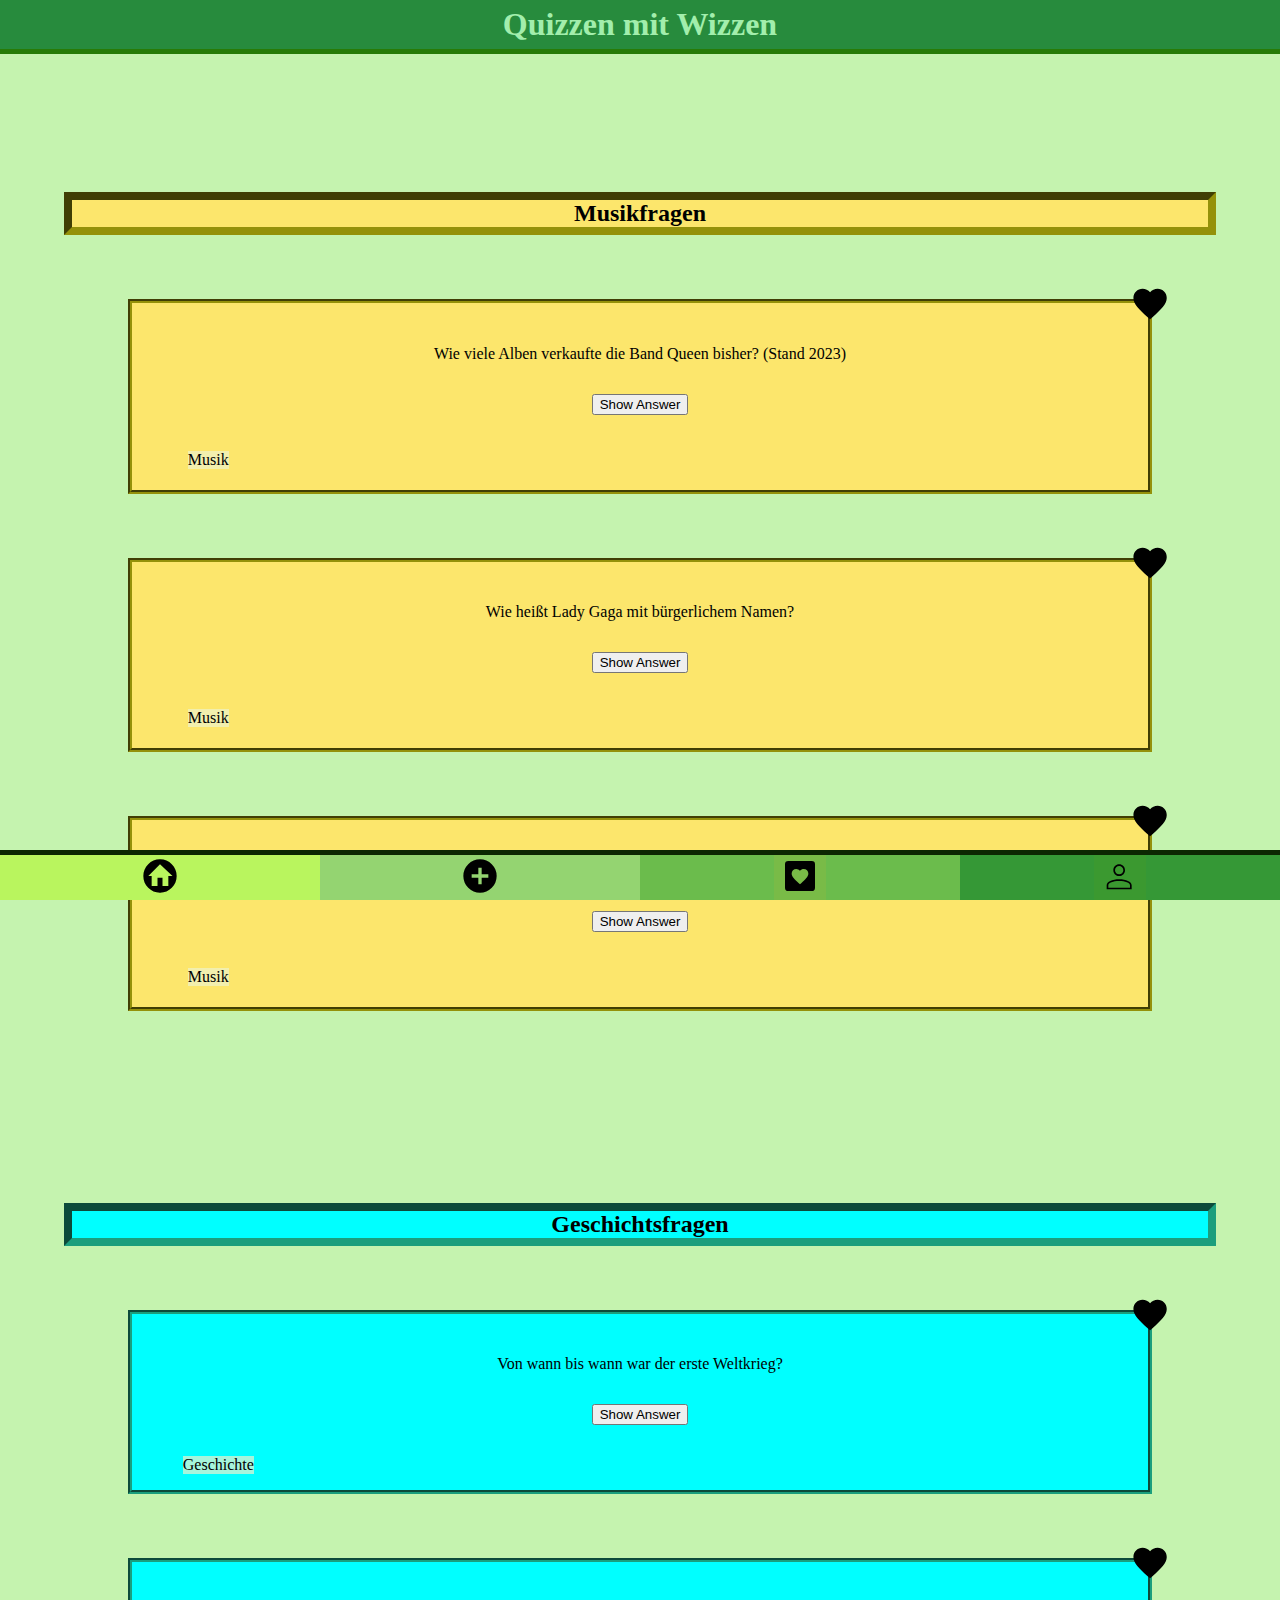
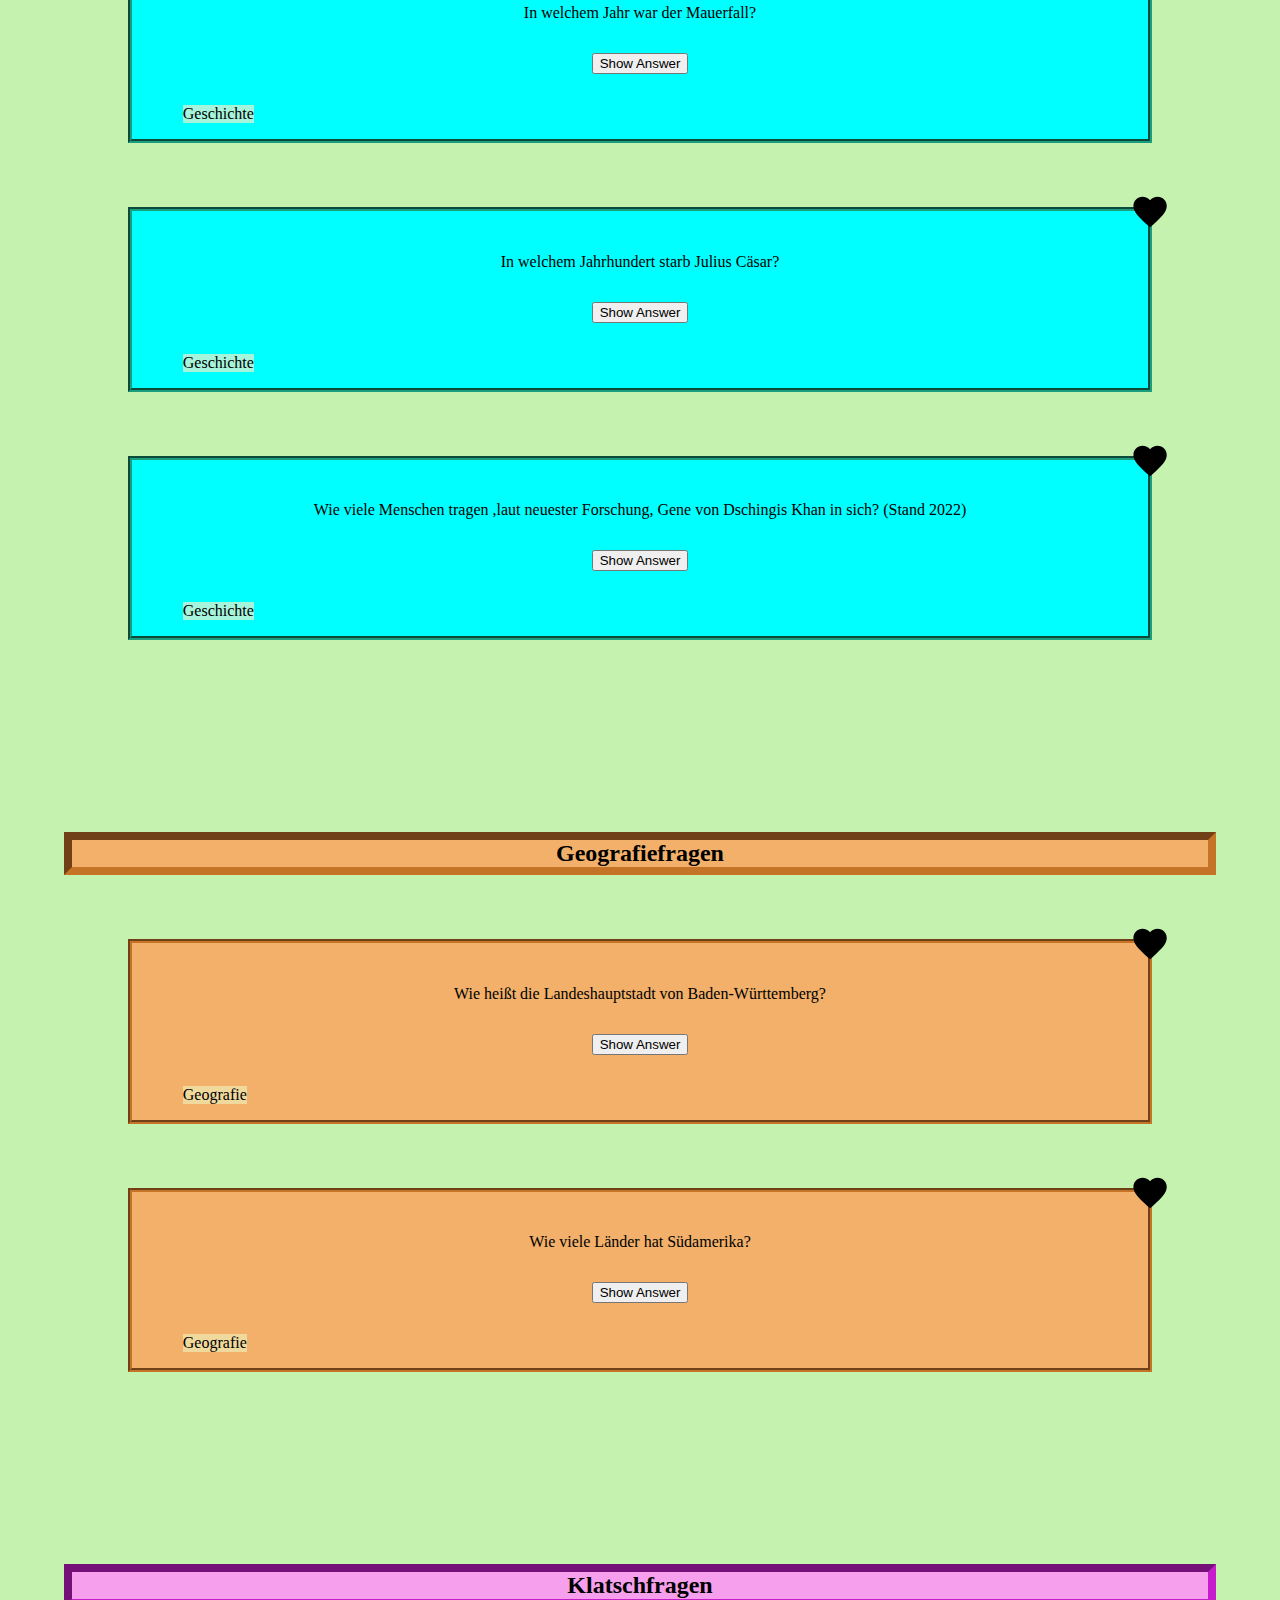
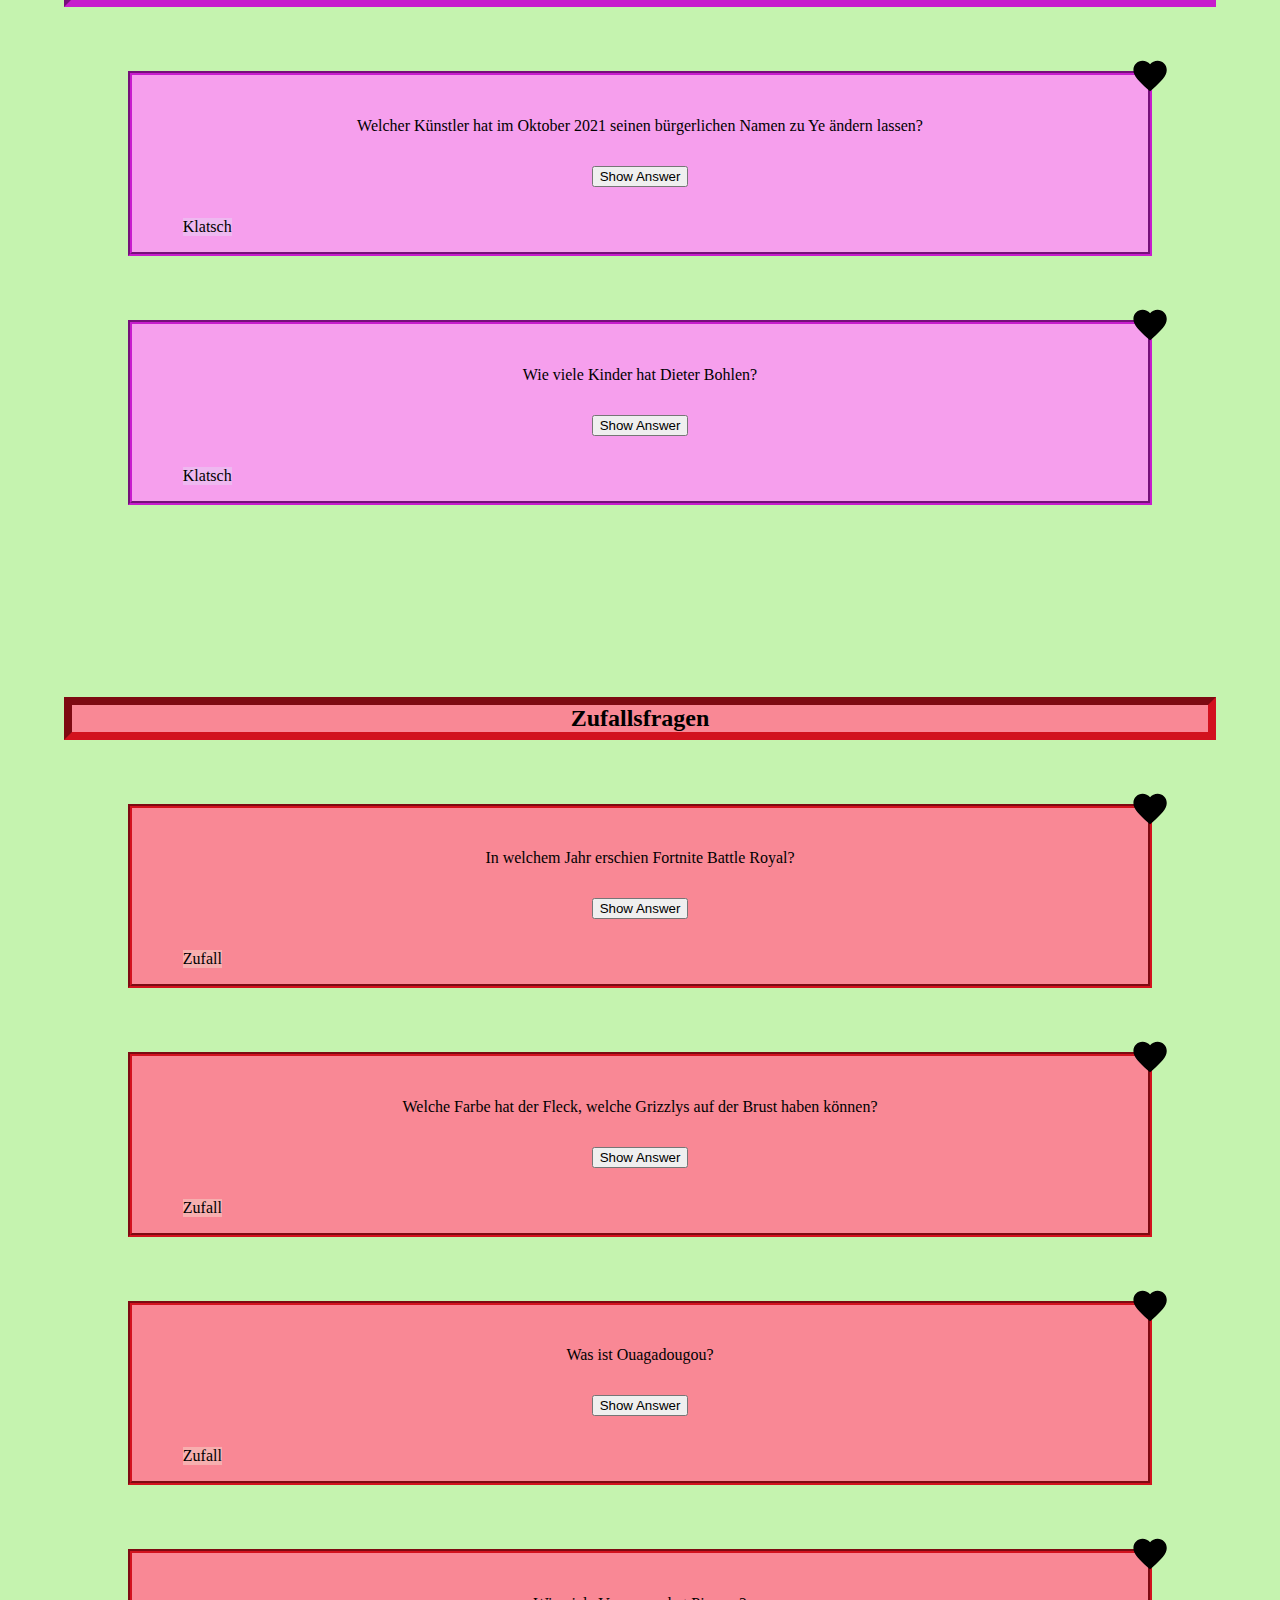
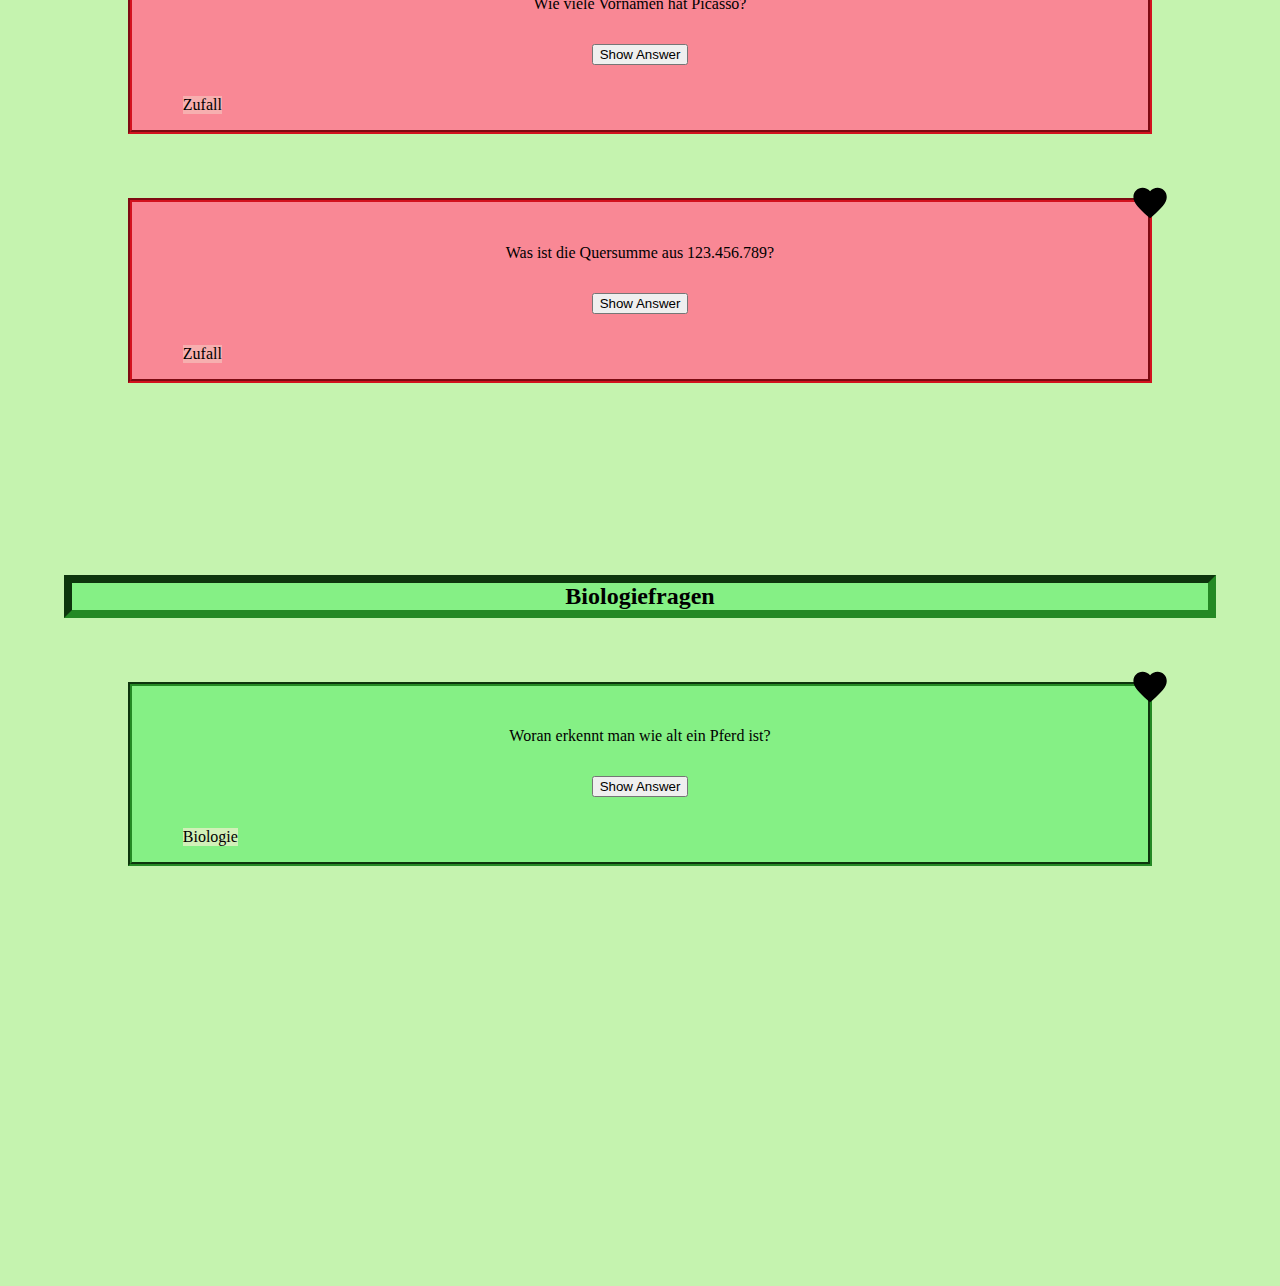
<file: index.html>
<!DOCTYPE html>
<html lang="en" data-js="htmlGoesDark">
  <head>
    <meta charset="UTF-8" />
    <meta http-equiv="X-UA-Compatible" content="IE=edge" />
    <meta name="viewport" content="width=device-width, initial-scale=1.0" />
    <link rel="stylesheet" href="styles.css" />
    <title>Quizzen-mit-Wizzen</title>
    <script src="./index.js" type="module" defer></script>
  </head>

  <body class="body" data-js="bodyGoesDark">
    <h1 class="header">Quizzen mit Wizzen</h1>

    <h2 class="Musik-h2">Musikfragen</h2>

    <section class="Musikfragen">
      <div class="music-card" data-js="quizCard">
        <p>Wie viele Alben verkaufte die Band Queen bisher? (Stand 2023)</p>
        <p class="hidden__answer" data-js="hiddenAnswer">200 Millionen</p>
        <button
          class="quiz-card__favourite-button"
          aria-label="Favoritenbutton"
          data-js="favouritebutton"
        >
          <svg
            xmlns="http://www.w3.org/2000/svg"
            viewBox="0 0 24 24"
            height="3em"
            width="3em"
            data-js="svg"
            class="quiz-card__not-bookmarked"
          >
            <path
              d="m12 21.35-1.45-1.32C5.4 15.36 2 12.27 2 8.5 2 5.41 4.42 3 7.5 3c1.74 0 3.41.81 4.5 2.08C13.09
          3.81 14.76 3 16.5 3 19.58 3 22 5.41 22 8.5c0 3.77-3.4 6.86-8.55 11.53L12 21.35Z"
            />
          </svg>
        </button>
        <button class="quiz-card__answerbutton" data-js="answerButton">
          Show Answer
        </button>
        <ul class="quiz-card__tag">
          <li class="quiz-card__musik-tag">Musik</li>
        </ul>
      </div>

      <div class="music-card" data-js="quizCard">
        <p>Wie heißt Lady Gaga mit bürgerlichem Namen?</p>
        <p hidden class="hidden__answer" data-js="hiddenAnswer">
          Stefanie Germanotta
        </p>
        <button
          class="quiz-card__favourite-button"
          aria-label="Favoritenbutton"
          data-js="favouritebutton"
        >
          <svg
            xmlns="http://www.w3.org/2000/svg"
            viewBox="0 0 24 24"
            height="3em"
            width="3em"
            data-js="svg"
          >
            <path
              d="m12 21.35-1.45-1.32C5.4 15.36 2 12.27 2 8.5 2 5.41 4.42 3 7.5 3c1.74 0 3.41.81 4.5 2.08C13.09
          3.81 14.76 3 16.5 3 19.58 3 22 5.41 22 8.5c0 3.77-3.4 6.86-8.55 11.53L12 21.35Z"
            />
          </svg>
        </button>
        <button class="quiz-card__answerbutton" data-js="answerButton">
          Show Answer
        </button>
        <ul class="quiz-card__tag">
          <li class="quiz-card__musik-tag">Musik</li>
        </ul>
      </div>

      <div class="music-card" data-js="quizCard">
        <p>Welcher Künsler ist gemeint, wen es um den "King of Pop" geht?</p>
        <p hidden class="hidden__answer" data-js="hiddenAnswer">
          Michael Jackson
        </p>
        <button
          class="quiz-card__favourite-button"
          aria-label="Favoritenbutton"
          data-js="favouritebutton"
        >
          <svg
            xmlns="http://www.w3.org/2000/svg"
            viewBox="0 0 24 24"
            height="3em"
            width="3em"
            data-js="svg"
          >
            <path
              d="m12 21.35-1.45-1.32C5.4 15.36 2 12.27 2 8.5 2 5.41 4.42 3 7.5 3c1.74 0 3.41.81 4.5 2.08C13.09
          3.81 14.76 3 16.5 3 19.58 3 22 5.41 22 8.5c0 3.77-3.4 6.86-8.55 11.53L12 21.35Z"
            />
          </svg></button
        ><button class="quiz-card__answerbutton" data-js="answerButton">
          Show Answer
        </button>

        <ul class="quiz-card__tag">
          <li class="quiz-card__musik-tag">Musik</li>
        </ul>
      </div>
    </section>

    <h2 class="Geschichte-h2">Geschichtsfragen</h2>

    <section class="Geschichtsfragen">
      <div class="history-card" data-js="quizCard">
        <p>Von wann bis wann war der erste Weltkrieg?</p>
        <p hidden class="hidden__answer" data-js="hiddenAnswer">1914-1918</p>
        <button
          class="quiz-card__favourite-button"
          aria-label="Favoritenbutton"
          data-js="favouritebutton"
        >
          <svg
            xmlns="http://www.w3.org/2000/svg"
            viewBox="0 0 24 24"
            height="3em"
            width="3em"
            data-js="svg"
          >
            <path
              d="m12 21.35-1.45-1.32C5.4 15.36 2 12.27 2 8.5 2 5.41 4.42 3 7.5 3c1.74 0 3.41.81 4.5 2.08C13.09
          3.81 14.76 3 16.5 3 19.58 3 22 5.41 22 8.5c0 3.77-3.4 6.86-8.55 11.53L12 21.35Z"
            />
          </svg></button
        ><button class="quiz-card__answerbutton" data-js="answerButton">
          Show Answer
        </button>
        <ul class="quiz-card__tag">
          <li class="quiz-card__history-tag">Geschichte</li>
        </ul>
      </div>

      <div class="history-card" data-js="quizCard">
        <p>In welchem Jahr war der Mauerfall?</p>
        <p hidden class="hidden__answer" data-js="hiddenAnswer">1989</p>
        <button
          class="quiz-card__favourite-button"
          aria-label="Favoritenbutton"
          data-js="favouritebutton"
        >
          <svg
            xmlns="http://www.w3.org/2000/svg"
            viewBox="0 0 24 24"
            height="3em"
            width="3em"
            data-js="svg"
          >
            <path
              d="m12 21.35-1.45-1.32C5.4 15.36 2 12.27 2 8.5 2 5.41 4.42 3 7.5 3c1.74 0 3.41.81 4.5 2.08C13.09
          3.81 14.76 3 16.5 3 19.58 3 22 5.41 22 8.5c0 3.77-3.4 6.86-8.55 11.53L12 21.35Z"
            />
          </svg></button
        ><button class="quiz-card__answerbutton" data-js="answerButton">
          Show Answer
        </button>
        <ul class="quiz-card__tag">
          <li class="quiz-card__history-tag">Geschichte</li>
        </ul>
      </div>

      <div class="history-card" data-js="quizCard">
        <p>In welchem Jahrhundert starb Julius Cäsar?</p>
        <p hidden class="hidden__answer" data-js="hiddenAnswer">
          Im ersten Jahrhundert vor Christus (44v. Chr.)
        </p>
        <button
          class="quiz-card__favourite-button"
          aria-label="Favoritenbutton"
          data-js="favouritebutton"
        >
          <svg
            xmlns="http://www.w3.org/2000/svg"
            viewBox="0 0 24 24"
            height="3em"
            width="3em"
            data-js="svg"
          >
            <path
              d="m12 21.35-1.45-1.32C5.4 15.36 2 12.27 2 8.5 2 5.41 4.42 3 7.5 3c1.74 0 3.41.81 4.5 2.08C13.09
 3.81 14.76 3 16.5 3 19.58 3 22 5.41 22 8.5c0 3.77-3.4 6.86-8.55 11.53L12 21.35Z"
            />
          </svg></button
        ><button class="quiz-card__answerbutton" data-js="answerButton">
          Show Answer
        </button>
        <ul class="quiz-card__tag">
          <li class="quiz-card__history-tag">Geschichte</li>
        </ul>
      </div>

      <div class="history-card" data-js="quizCard">
        <p>
          Wie viele Menschen tragen ,laut neuester Forschung, Gene von Dschingis
          Khan in sich? (Stand 2022)
        </p>
        <p hidden class="hidden__answer" data-js="hiddenAnswer">16 Millionen</p>
        <button
          class="quiz-card__favourite-button"
          aria-label="Favoritenbutton"
          data-js="favouritebutton"
        >
          <svg
            xmlns="http://www.w3.org/2000/svg"
            viewBox="0 0 24 24"
            height="3em"
            width="3em"
            data-js="svg"
          >
            <path
              d="m12 21.35-1.45-1.32C5.4 15.36 2 12.27 2 8.5 2 5.41 4.42 3 7.5 3c1.74 0 3.41.81 4.5 2.08C13.09
          3.81 14.76 3 16.5 3 19.58 3 22 5.41 22 8.5c0 3.77-3.4 6.86-8.55 11.53L12 21.35Z"
            />
          </svg></button
        ><button class="quiz-card__answerbutton" data-js="answerButton">
          Show Answer
        </button>
        <ul class="quiz-card__tag">
          <li class="quiz-card__history-tag">Geschichte</li>
        </ul>
      </div>
    </section>

    <h2 class="Geografie-h2">Geografiefragen</h2>

    <section class="Geografiefragen">
      <div class="geography-card" data-js="quizCard">
        <p>Wie heißt die Landeshauptstadt von Baden-Württemberg?</p>
        <p hidden class="hidden__answer" data-js="hiddenAnswer">Stuttgart</p>
        <button
          class="quiz-card__favourite-button"
          aria-label="Favoritenbutton"
          data-js="favouritebutton"
        >
          <svg
            xmlns="http://www.w3.org/2000/svg"
            viewBox="0 0 24 24"
            height="3em"
            width="3em"
            data-js="svg"
          >
            <path
              d="m12 21.35-1.45-1.32C5.4 15.36 2 12.27 2 8.5 2 5.41 4.42 3 7.5 3c1.74 0 3.41.81 4.5 2.08C13.09
          3.81 14.76 3 16.5 3 19.58 3 22 5.41 22 8.5c0 3.77-3.4 6.86-8.55 11.53L12 21.35Z"
            />
          </svg></button
        ><button class="quiz-card__answerbutton" data-js="answerButton">
          Show Answer
        </button>
        <ul class="quiz-card__tag">
          <li class="quiz-card__geography-tag">Geografie</li>
        </ul>
      </div>

      <div class="geography-card" data-js="quizCard">
        <p>Wie viele Länder hat Südamerika?</p>
        <p hidden class="hidden__answer" data-js="hiddenAnswer">13</p>
        <button
          class="quiz-card__favourite-button"
          aria-label="Favoritenbutton"
          data-js="favouritebutton"
        >
          <svg
            xmlns="http://www.w3.org/2000/svg"
            viewBox="0 0 24 24"
            height="3em"
            width="3em"
            data-js="svg"
          >
            <path
              d="m12 21.35-1.45-1.32C5.4 15.36 2 12.27 2 8.5 2 5.41 4.42 3 7.5 3c1.74 0 3.41.81 4.5 2.08C13.09
 3.81 14.76 3 16.5 3 19.58 3 22 5.41 22 8.5c0 3.77-3.4 6.86-8.55 11.53L12 21.35Z"
            />
          </svg></button
        ><button class="quiz-card__answerbutton" data-js="answerButton">
          Show Answer
        </button>
        <ul class="quiz-card__tag">
          <li class="quiz-card__geography-tag">Geografie</li>
        </ul>
      </div>
    </section>

    <h2 class="Klatsch-h2">Klatschfragen</h2>

    <section class="Klatschfragen">
      <div class="gossip-card" data-js="quizCard">
        <p>
          Welcher Künstler hat im Oktober 2021 seinen bürgerlichen Namen zu Ye
          ändern lassen?
        </p>
        <p hidden class="hidden__answer" data-js="hiddenAnswer">Kanye West</p>
        <button
          class="quiz-card__favourite-button"
          aria-label="Favoritenbutton"
          data-js="favouritebutton"
        >
          <svg
            xmlns="http://www.w3.org/2000/svg"
            viewBox="0 0 24 24"
            height="3em"
            width="3em"
            data-js="svg"
          >
            <path
              d="m12 21.35-1.45-1.32C5.4 15.36 2 12.27 2 8.5 2 5.41 4.42 3 7.5 3c1.74 0 3.41.81 4.5 2.08C13.09
          3.81 14.76 3 16.5 3 19.58 3 22 5.41 22 8.5c0 3.77-3.4 6.86-8.55 11.53L12 21.35Z"
            />
          </svg></button
        ><button class="quiz-card__answerbutton" data-js="answerButton">
          Show Answer
        </button>
        <ul class="quiz-card__tag">
          <li class="quiz-card__gossip-tag">Klatsch</li>
        </ul>
      </div>
      <div class="gossip-card" data-js="quizCard">
        <p>Wie viele Kinder hat Dieter Bohlen?</p>
        <p hidden class="hidden__answer" data-js="hiddenAnswer">6</p>
        <button
          class="quiz-card__favourite-button"
          aria-label="Favoritenbutton"
          data-js="favouritebutton"
        >
          <svg
            xmlns="http://www.w3.org/2000/svg"
            viewBox="0 0 24 24"
            height="3em"
            width="3em"
            data-js="svg"
          >
            <path
              d="m12 21.35-1.45-1.32C5.4 15.36 2 12.27 2 8.5 2 5.41 4.42 3 7.5 3c1.74 0 3.41.81 4.5 2.08C13.09
          3.81 14.76 3 16.5 3 19.58 3 22 5.41 22 8.5c0 3.77-3.4 6.86-8.55 11.53L12 21.35Z"
            />
          </svg></button
        ><button class="quiz-card__answerbutton" data-js="answerButton">
          Show Answer
        </button>
        <ul class="quiz-card__tag">
          <li class="quiz-card__gossip-tag">Klatsch</li>
        </ul>
      </div>
    </section>

    <h2 class="Zufall-h2">Zufallsfragen</h2>

    <section class="Zufallsfragen">
      <div class="random-card" data-js="quizCard">
        <p>In welchem Jahr erschien Fortnite Battle Royal?</p>
        <p hidden class="hidden__answer" data-js="hiddenAnswer">2017</p>
        <button
          class="quiz-card__favourite-button"
          aria-label="Favoritenbutton"
          data-js="favouritebutton"
        >
          <svg
            xmlns="http://www.w3.org/2000/svg"
            viewBox="0 0 24 24"
            height="3em"
            width="3em"
            data-js="svg"
          >
            <path
              d="m12 21.35-1.45-1.32C5.4 15.36 2 12.27 2 8.5 2 5.41 4.42 3 7.5 3c1.74 0 3.41.81 4.5 2.08C13.09
          3.81 14.76 3 16.5 3 19.58 3 22 5.41 22 8.5c0 3.77-3.4 6.86-8.55 11.53L12 21.35Z"
            />
          </svg></button
        ><button class="quiz-card__answerbutton" data-js="answerButton">
          Show Answer
        </button>
        <ul class="quiz-card__tag">
          <li class="quiz-card__random-tag">Zufall</li>
        </ul>
      </div>
      <div class="random-card" data-js="quizCard">
        <p>
          Welche Farbe hat der Fleck, welche Grizzlys auf der Brust haben
          können?
        </p>
        <p hidden class="hidden__answer" data-js="hiddenAnswer">Weiß</p>
        <button
          class="quiz-card__favourite-button"
          aria-label="Favoritenbutton"
          data-js="favouritebutton"
        >
          <svg
            xmlns="http://www.w3.org/2000/svg"
            viewBox="0 0 24 24"
            height="3em"
            width="3em"
            data-js="svg"
          >
            <path
              d="m12 21.35-1.45-1.32C5.4 15.36 2 12.27 2 8.5 2 5.41 4.42 3 7.5 3c1.74 0 3.41.81 4.5 2.08C13.09
          3.81 14.76 3 16.5 3 19.58 3 22 5.41 22 8.5c0 3.77-3.4 6.86-8.55 11.53L12 21.35Z"
            />
          </svg></button
        ><button class="quiz-card__answerbutton" data-js="answerButton">
          Show Answer
        </button>
        <ul class="quiz-card__tag">
          <li class="quiz-card__random-tag">Zufall</li>
        </ul>
      </div>
      <div class="random-card" data-js="quizCard">
        <p>Was ist Ouagadougou?</p>
        <p hidden class="hidden__answer" data-js="hiddenAnswer">Eine Stadt</p>
        <button
          class="quiz-card__favourite-button"
          aria-label="Favoritenbutton"
          data-js="favouritebutton"
        >
          <svg
            xmlns="http://www.w3.org/2000/svg"
            viewBox="0 0 24 24"
            height="3em"
            width="3em"
            data-js="svg"
          >
            <path
              d="m12 21.35-1.45-1.32C5.4 15.36 2 12.27 2 8.5 2 5.41 4.42 3 7.5 3c1.74 0 3.41.81 4.5 2.08C13.09
          3.81 14.76 3 16.5 3 19.58 3 22 5.41 22 8.5c0 3.77-3.4 6.86-8.55 11.53L12 21.35Z"
            />
          </svg></button
        ><button class="quiz-card__answerbutton" data-js="answerButton">
          Show Answer
        </button>
        <ul class="quiz-card__tag">
          <li class="quiz-card__random-tag">Zufall</li>
        </ul>
      </div>
      <div class="random-card" data-js="quizCard">
        <p>Wie viele Vornamen hat Picasso?</p>
        <p hidden class="hidden__answer" data-js="hiddenAnswer">7</p>
        <button
          class="quiz-card__favourite-button"
          aria-label="Favoritenbutton"
          data-js="favouritebutton"
        >
          <svg
            xmlns="http://www.w3.org/2000/svg"
            viewBox="0 0 24 24"
            height="3em"
            width="3em"
            data-js="svg"
          >
            <path
              d="m12 21.35-1.45-1.32C5.4 15.36 2 12.27 2 8.5 2 5.41 4.42 3 7.5 3c1.74 0 3.41.81 4.5 2.08C13.09
          3.81 14.76 3 16.5 3 19.58 3 22 5.41 22 8.5c0 3.77-3.4 6.86-8.55 11.53L12 21.35Z"
            />
          </svg></button
        ><button class="quiz-card__answerbutton" data-js="answerButton">
          Show Answer
        </button>
        <ul class="quiz-card__tag">
          <li class="quiz-card__random-tag">Zufall</li>
        </ul>
      </div>
      <div class="random-card" data-js="quizCard">
        <p>Was ist die Quersumme aus 123.456.789?</p>
        <p hidden class="hidden__answer" data-js="hiddenAnswer">32</p>
        <button
          class="quiz-card__favourite-button"
          aria-label="Favoritenbutton"
          data-js="favouritebutton"
        >
          <svg
            xmlns="http://www.w3.org/2000/svg"
            viewBox="0 0 24 24"
            height="3em"
            width="3em"
            data-js="svg"
          >
            <path
              d="m12 21.35-1.45-1.32C5.4 15.36 2 12.27 2 8.5 2 5.41 4.42 3 7.5 3c1.74 0 3.41.81 4.5 2.08C13.09
          3.81 14.76 3 16.5 3 19.58 3 22 5.41 22 8.5c0 3.77-3.4 6.86-8.55 11.53L12 21.35Z"
            />
          </svg></button
        ><button class="quiz-card__answerbutton" data-js="answerButton">
          Show Answer
        </button>
        <ul class="quiz-card__tag">
          <li class="quiz-card__random-tag">Zufall</li>
        </ul>
      </div>
    </section>

    <h2 class="Bio-h2">Biologiefragen</h2>
    <section class="Biologiefragen">
      <div class="biology-card" data-js="quizCard">
        <p>Woran erkennt man wie alt ein Pferd ist?</p>
        <p hidden class="hidden__answer" data-js="hiddenAnswer">
          An den Zähnen
        </p>
        <button
          class="quiz-card__favourite-button"
          aria-label="Favoritenbutton"
          data-js="favouritebutton"
        >
          <svg
            xmlns="http://www.w3.org/2000/svg"
            viewBox="0 0 24 24"
            height="3em"
            width="3em"
            data-js="svg"
          >
            <path
              d="m12 21.35-1.45-1.32C5.4 15.36 2 12.27 2 8.5 2 5.41 4.42 3 7.5 3c1.74 0 3.41.81 4.5 2.08C13.09
 3.81 14.76 3 16.5 3 19.58 3 22 5.41 22 8.5c0 3.77-3.4 6.86-8.55 11.53L12 21.35Z"
            />
          </svg></button
        ><button class="quiz-card__answerbutton" data-js="answerButton">
          Show Answer
        </button>
        <ul class="quiz-card__tag">
          <li class="quiz-card__biology-tag">Biologie</li>
        </ul>
      </div>
    </section>
  </body>

  <footer class="nav" aria-labelledby="navigation">
    <ul class="footer-ul">
      <li class="footer-ul__symbol">
        <a href="index.html" class="footer-ul__home-link"
          ><button class="Home" aria-label="Homebutton">
            <svg
              xmlns="http://www.w3.org/2000/svg"
              viewBox="0 0 24 24"
              height="3em"
              width="3em"
            >
              <path
                d="M19.07 4.93C17.22 3 14.66 1.96 12 2c-2.66-.04-5.21 1-7.06 2.93C3 6.78 1.96 9.34 2 12c-.04 2.66 1 5.21 2.93 7.06C6.78 21 9.34 22.04 12 22c2.66.04 5.21-1 7.06-2.93C21 17.22 22.04 14.66 22 12c.04-2.66-1-5.22-2.93-7.07M17 12v6h-3.5v-5h-3v5H7v-6H5l7-7 7.5 7H17Z"
              />
            </svg></button
        ></a>
      </li>
      <li class="footer-ul__symbol">
        <a href="form.html" class="footer-ul__form-link"
          ><button class="form" aria-label="formbutton" data-js="formbutton">
            <svg
              xmlns="http://www.w3.org/2000/svg"
              viewBox="0 0 24 24"
              height="3em"
              width="3em"
            >
              <path
                d="M17 13h-4v4h-2v-4H7v-2h4V7h2v4h4m-5-9A10 10 0 0 0 2 12a10 10 0 0 0 10 10 10 10 0 0 0 10-10A10 10 0 0 0 12 2Z"
              />
            </svg></button
        ></a>
      </li>
      <li class="footer-ul__symbol">
        <a href="bookmarks.html" class="footer-ul__bookmarks-link"
          ><button
            class="Favoriten"
            aria-label="Favoritenbutton"
            data-js="favouritebutton"
          >
            <svg
              xmlns="http://www.w3.org/2000/svg"
              viewBox="0 0 24 24"
              height="3em"
              width="3em"
            >
              <path
                d="M5 3h14a2 2 0 0 1 2 2v14a2 2 0 0 1-2 2H5a2 2 0 0 1-2-2V5a2 2 0 0 1 2-2m7 14 .72-.66C15.3 14 17 12.46 17 10.57c0-1.54-1.21-2.75-2.75-2.75-.87 0-1.7.41-2.25 1.05a3.007 3.007 0 0 0-2.25-1.05C8.21 7.82 7 9.03 7 10.57c0 1.89 1.7 3.43 4.28 5.77L12 17Z"
              />
            </svg></button
        ></a>
      </li>
      <li class="footer-ul__symbol">
        <a href="profile.html" class="footer-ul__profile-link"
          ><button class="Profil" aria-label="Profilbutton">
            <svg
              xmlns="http://www.w3.org/2000/svg"
              viewBox="0 0 24 24"
              height="3em"
              width="3em"
            >
              <path
                d="M11.5,14C15.64,14 19,15.57 19,17.5V20H4V17.5C4,15.57 7.36,14 11.5,14M18,17.5C18,16.12 15.09,15 11.5,15C7.91,15 5,16.12 5,17.5V19H18V17.5M11.5,5C13.43,5 15,6.57 15,8.5C15,10.43 13.43,12 11.5,12C9.57,12 8,10.43 8,8.5C8,6.57 9.57,5 11.5,5M11.5,6C10.12,6 9,7.12 9,8.5C9,9.88 10.12,11 11.5,11C12.88,11 14,9.88 14,8.5C14,7.12 12.88,6 11.5,6Z"
              />
            </svg></button
        ></a>
      </li>
    </ul>
  </footer>
</html>
</file>
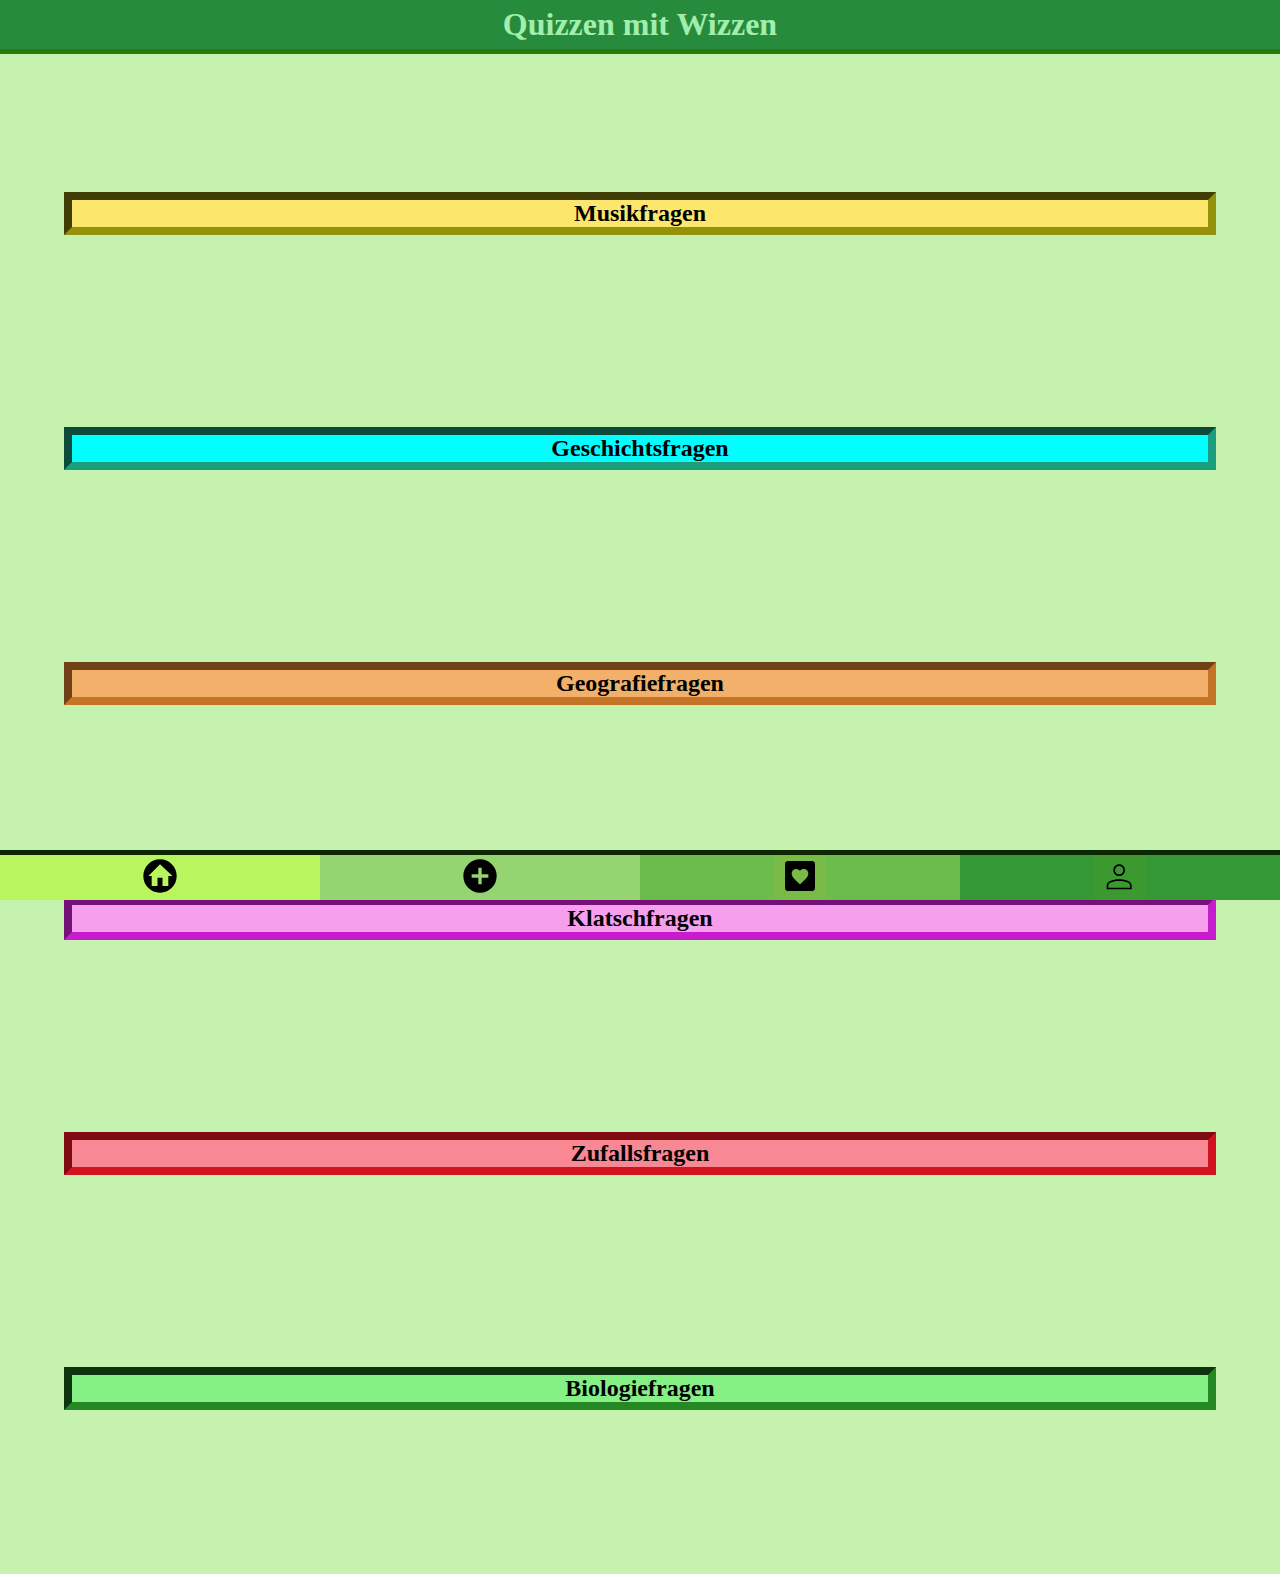
<file: bookmarks.html>
<!DOCTYPE html>
<html lang="en" data-js="htmlGoesDark">
  <head>
    <meta charset="UTF-8" />
    <meta http-equiv="X-UA-Compatible" content="IE=edge" />
    <meta name="viewport" content="width=device-width, initial-scale=1.0" />
    <link rel="stylesheet" href="styles.css" />
    <title>Bookmarks</title>
    <script src="./index.js" type="module" defer></script>
  </head>

  <body class="body" data-js="bodyGoesDark">
    <h1 class="header">Quizzen mit Wizzen</h1>

    <h2 class="Musik-h2">Musikfragen</h2>

    <h2 class="Geschichte-h2">Geschichtsfragen</h2>

    <h2 class="Geografie-h2">Geografiefragen</h2>

    <h2 class="Klatsch-h2">Klatschfragen</h2>

    <h2 class="Zufall-h2">Zufallsfragen</h2>

    <h2 class="Bio-h2">Biologiefragen</h2>
  </body>

  <footer class="nav" aria-labelledby="navigation">
    <ul class="footer-ul">
      <li class="footer-ul__symbol">
        <a href="index.html" class="footer-ul__home-link"
          ><button class="Home" aria-label="Homebutton">
            <svg
              xmlns="http://www.w3.org/2000/svg"
              viewBox="0 0 24 24"
              height="3em"
              width="3em"
            >
              <path
                d="M19.07 4.93C17.22 3 14.66 1.96 12 2c-2.66-.04-5.21 1-7.06 2.93C3 6.78 1.96 9.34 2 12c-.04 2.66 1 5.21 2.93 7.06C6.78 21 9.34 22.04 12 22c2.66.04 5.21-1 7.06-2.93C21 17.22 22.04 14.66 22 12c.04-2.66-1-5.22-2.93-7.07M17 12v6h-3.5v-5h-3v5H7v-6H5l7-7 7.5 7H17Z"
              />
            </svg></button
        ></a>
      </li>
      <li class="footer-ul__symbol">
        <a href="form.html" class="footer-ul__form-link"
          ><button class="form" aria-label="formbutton" data-js="formbutton">
            <svg
              xmlns="http://www.w3.org/2000/svg"
              viewBox="0 0 24 24"
              height="3em"
              width="3em"
            >
              <path
                d="M17 13h-4v4h-2v-4H7v-2h4V7h2v4h4m-5-9A10 10 0 0 0 2 12a10 10 0 0 0 10 10 10 10 0 0 0 10-10A10 10 0 0 0 12 2Z"
              />
            </svg></button
        ></a>
      </li>
      <li class="footer-ul__symbol">
        <a href="bookmarks.html" class="footer-ul__bookmarks-link"
          ><button
            class="Favoriten"
            aria-label="Favoritenbutton"
            data-js="favouritebutton"
          >
            <svg
              xmlns="http://www.w3.org/2000/svg"
              viewBox="0 0 24 24"
              height="3em"
              width="3em"
            >
              <path
                d="M5 3h14a2 2 0 0 1 2 2v14a2 2 0 0 1-2 2H5a2 2 0 0 1-2-2V5a2 2 0 0 1 2-2m7 14 .72-.66C15.3 14 17 12.46 17 10.57c0-1.54-1.21-2.75-2.75-2.75-.87 0-1.7.41-2.25 1.05a3.007 3.007 0 0 0-2.25-1.05C8.21 7.82 7 9.03 7 10.57c0 1.89 1.7 3.43 4.28 5.77L12 17Z"
              />
            </svg></button
        ></a>
      </li>
      <li class="footer-ul__symbol">
        <a href="profile.html" class="footer-ul__profile-link"
          ><button class="Profil" aria-label="Profilbutton">
            <svg
              xmlns="http://www.w3.org/2000/svg"
              viewBox="0 0 24 24"
              height="3em"
              width="3em"
            >
              <path
                d="M11.5,14C15.64,14 19,15.57 19,17.5V20H4V17.5C4,15.57 7.36,14 11.5,14M18,17.5C18,16.12 15.09,15 11.5,15C7.91,15 5,16.12 5,17.5V19H18V17.5M11.5,5C13.43,5 15,6.57 15,8.5C15,10.43 13.43,12 11.5,12C9.57,12 8,10.43 8,8.5C8,6.57 9.57,5 11.5,5M11.5,6C10.12,6 9,7.12 9,8.5C9,9.88 10.12,11 11.5,11C12.88,11 14,9.88 14,8.5C14,7.12 12.88,6 11.5,6Z"
              />
            </svg></button
        ></a>
      </li>
    </ul>
  </footer>
</html>
</file>
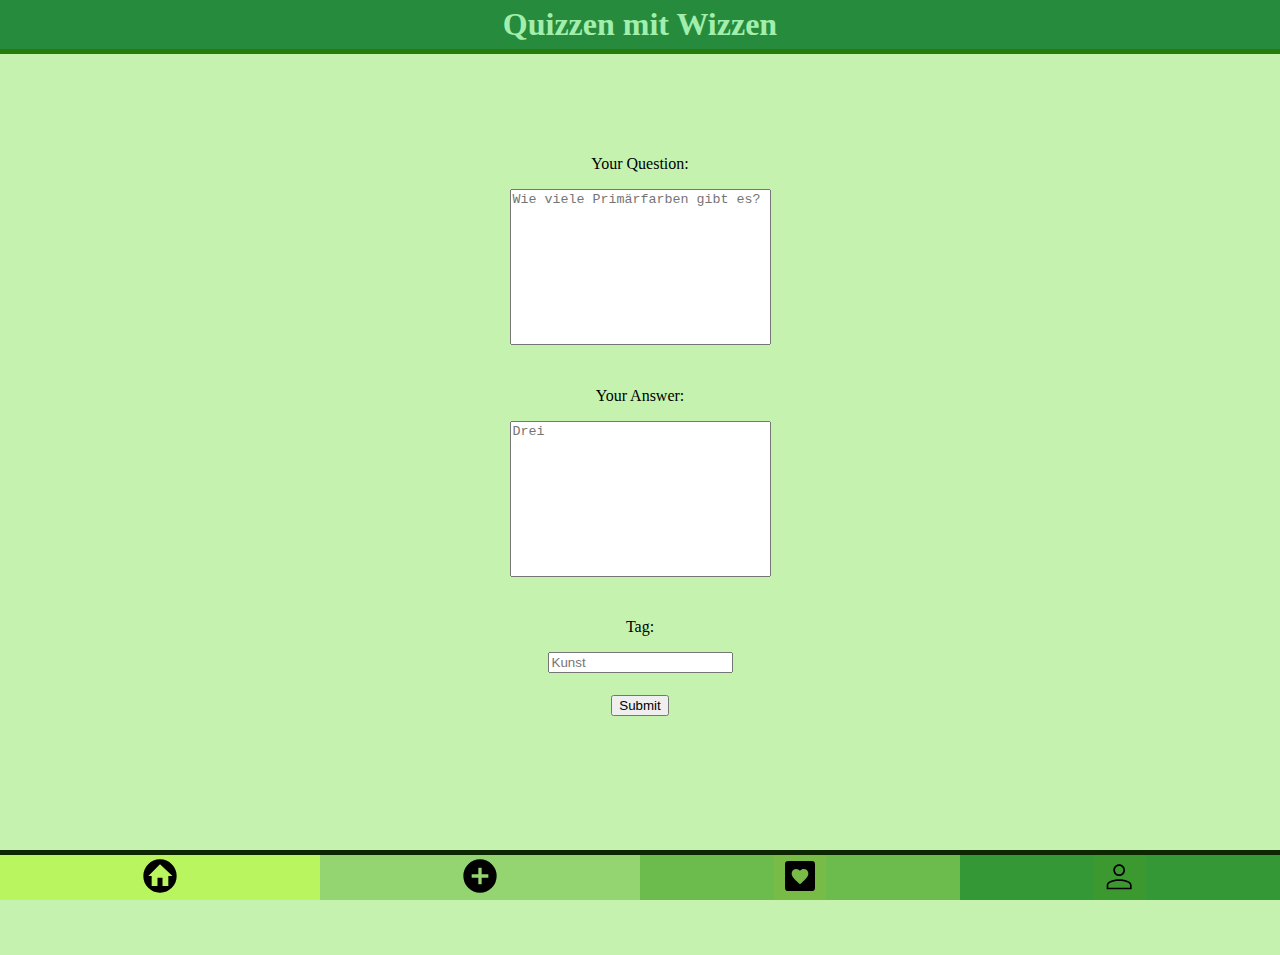
<file: form.html>
<!DOCTYPE html>
<html lang="en">
  <head>
    <meta charset="UTF-8" />
    <meta http-equiv="X-UA-Compatible" content="IE=edge" />
    <meta name="viewport" content="width=device-width, initial-scale=1.0" />
    <title>Form</title>
    <link rel="stylesheet" href="styles.css" />
    <title>Quizzen-mit-Wizzen</title>
    <script src="./form.js" type="module" defer></script>
  </head>

  <body>
    <h1 class="header">Quizzen mit Wizzen</h1>
    <form action="" data-js="form">
      <ul class="form-ul">
        <li>
          <p>Your Question:</p>
          <label for="yourQuestionTextarea"></label>
          <textarea
            name="yourQuestionTextarea"
            id="yourQuestionTextarea"
            cols="30"
            rows="10"
            placeholder="Wie viele Primärfarben gibt es?"
            minlength="10"
            maxlength="150"
            class="form-textarea"
            required
          ></textarea>
        </li>

        <li>
          <p>Your Answer:</p>
          <label for="youraÀnswerTextarea"></label>
          <textarea
            name="yourAnswerTextarea"
            id="yourAnswerTextarea"
            cols="30"
            rows="10"
            placeholder="Drei"
            minlength="2"
            maxlength="150"
            class="form-textarea"
            required
          ></textarea>
        </li>
        <li>
          <p>Tag:</p>
          <label for="tag"></label>
          <input
            type="text"
            name="tag"
            id="tag"
            placeholder="Kunst"
            minlength="2"
            maxlength="15"
            required
          />
        </li>
        <li>
          <button
            class="form-submitbutton"
            type="submit"
            data-js="form-submitbutton"
          >
            Submit
          </button>
        </li>
      </ul>
    </form>
  </body>

  <footer class="nav" aria-labelledby="navigation">
    <ul class="footer-ul">
      <li class="footer-ul__symbol">
        <a href="index.html" class="footer-ul__home-link"
          ><button class="Home" aria-label="Homebutton">
            <svg
              xmlns="http://www.w3.org/2000/svg"
              viewBox="0 0 24 24"
              height="3em"
              width="3em"
            >
              <path
                d="M19.07 4.93C17.22 3 14.66 1.96 12 2c-2.66-.04-5.21 1-7.06 2.93C3 6.78 1.96 9.34 2 12c-.04 2.66 1 5.21 2.93 7.06C6.78 21 9.34 22.04 12 22c2.66.04 5.21-1 7.06-2.93C21 17.22 22.04 14.66 22 12c.04-2.66-1-5.22-2.93-7.07M17 12v6h-3.5v-5h-3v5H7v-6H5l7-7 7.5 7H17Z"
              />
            </svg></button
        ></a>
      </li>
      <li class="footer-ul__symbol">
        <a href="form.html" class="footer-ul__form-link"
          ><button class="form" aria-label="formbutton" data-js="formbutton">
            <svg
              xmlns="http://www.w3.org/2000/svg"
              viewBox="0 0 24 24"
              height="3em"
              width="3em"
            >
              <path
                d="M17 13h-4v4h-2v-4H7v-2h4V7h2v4h4m-5-9A10 10 0 0 0 2 12a10 10 0 0 0 10 10 10 10 0 0 0 10-10A10 10 0 0 0 12 2Z"
              />
            </svg></button
        ></a>
      </li>
      <li class="footer-ul__symbol">
        <a href="bookmarks.html" class="footer-ul__bookmarks-link"
          ><button
            class="Favoriten"
            aria-label="Favoritenbutton"
            data-js="favouritebutton"
          >
            <svg
              xmlns="http://www.w3.org/2000/svg"
              viewBox="0 0 24 24"
              height="3em"
              width="3em"
            >
              <path
                d="M5 3h14a2 2 0 0 1 2 2v14a2 2 0 0 1-2 2H5a2 2 0 0 1-2-2V5a2 2 0 0 1 2-2m7 14 .72-.66C15.3 14 17 12.46 17 10.57c0-1.54-1.21-2.75-2.75-2.75-.87 0-1.7.41-2.25 1.05a3.007 3.007 0 0 0-2.25-1.05C8.21 7.82 7 9.03 7 10.57c0 1.89 1.7 3.43 4.28 5.77L12 17Z"
              />
            </svg></button
        ></a>
      </li>
      <li class="footer-ul__symbol">
        <a href="profile.html" class="footer-ul__profile-link"
          ><button class="Profil" aria-label="Profilbutton">
            <svg
              xmlns="http://www.w3.org/2000/svg"
              viewBox="0 0 24 24"
              height="3em"
              width="3em"
            >
              <path
                d="M11.5,14C15.64,14 19,15.57 19,17.5V20H4V17.5C4,15.57 7.36,14 11.5,14M18,17.5C18,16.12 15.09,15 11.5,15C7.91,15 5,16.12 5,17.5V19H18V17.5M11.5,5C13.43,5 15,6.57 15,8.5C15,10.43 13.43,12 11.5,12C9.57,12 8,10.43 8,8.5C8,6.57 9.57,5 11.5,5M11.5,6C10.12,6 9,7.12 9,8.5C9,9.88 10.12,11 11.5,11C12.88,11 14,9.88 14,8.5C14,7.12 12.88,6 11.5,6Z"
              />
            </svg></button
        ></a>
      </li>
    </ul>
  </footer>
</html>
</file>
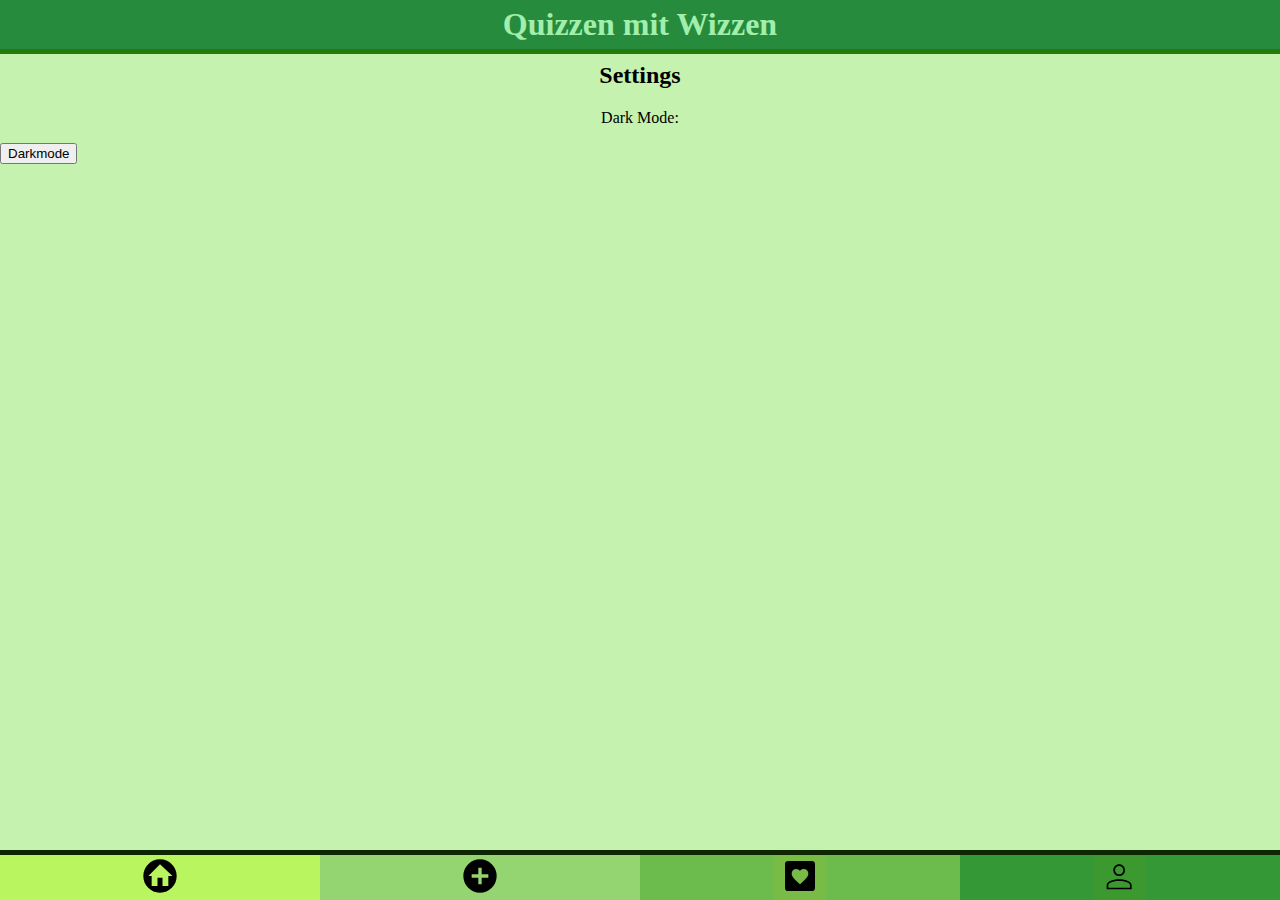
<file: profile.html>
<!DOCTYPE html>
<html lang="en" data-js="htmlGoesDark">
  <head>
    <meta charset="UTF-8" />
    <meta http-equiv="X-UA-Compatible" content="IE=edge" />
    <meta name="viewport" content="width=device-width, initial-scale=1.0" />
    <link rel="stylesheet" href="styles.css" />
    <title>Profile</title>
    <script src="./index.js" type="module" defer></script>
  </head>

  <body class="profile-body" data-js="bodyGoesDark">
    <h1 class="header">Quizzen mit Wizzen</h1>

    <form action="Name" class="label-name">
      <label for="name"></label
      ><input type="text" id="name" name="name" placeholder="Max Mustermann" />

      <label for="biografie"></label>
      <input
        type="text"
        id="biografie"
        name="biografie"
        placeholder="Ich fahre gern Fahrrad und spiele Quiz"
      />
    </form>

    <button class="created-questions">Created Questions</button>
    <button class="Bookmarks">Bookmarks</button>

    <h2 class="Settings">Settings</h2>
    <p class="Darkmode__text">Dark Mode:</p>
    <button class="darkmode__button" data-js="darkModeButton">Darkmode</button>
  </body>

  <footer class="nav" aria-labelledby="navigation">
    <ul class="footer-ul">
      <li class="footer-ul__symbol">
        <a href="index.html" class="footer-ul__home-link"
          ><button class="Home" aria-label="Homebutton">
            <svg
              xmlns="http://www.w3.org/2000/svg"
              viewBox="0 0 24 24"
              height="3em"
              width="3em"
            >
              <path
                d="M19.07 4.93C17.22 3 14.66 1.96 12 2c-2.66-.04-5.21 1-7.06 2.93C3 6.78 1.96 9.34 2 12c-.04 2.66 1 5.21 2.93 7.06C6.78 21 9.34 22.04 12 22c2.66.04 5.21-1 7.06-2.93C21 17.22 22.04 14.66 22 12c.04-2.66-1-5.22-2.93-7.07M17 12v6h-3.5v-5h-3v5H7v-6H5l7-7 7.5 7H17Z"
              />
            </svg></button
        ></a>
      </li>
      <li class="footer-ul__symbol">
        <a href="form.html" class="footer-ul__form-link"
          ><button class="form" aria-label="formbutton" data-js="formbutton">
            <svg
              xmlns="http://www.w3.org/2000/svg"
              viewBox="0 0 24 24"
              height="3em"
              width="3em"
            >
              <path
                d="M17 13h-4v4h-2v-4H7v-2h4V7h2v4h4m-5-9A10 10 0 0 0 2 12a10 10 0 0 0 10 10 10 10 0 0 0 10-10A10 10 0 0 0 12 2Z"
              />
            </svg></button
        ></a>
      </li>
      <li class="footer-ul__symbol">
        <a href="bookmarks.html" class="footer-ul__bookmarks-link"
          ><button
            class="Favoriten"
            aria-label="Favoritenbutton"
            data-js="favouritebutton"
          >
            <svg
              xmlns="http://www.w3.org/2000/svg"
              viewBox="0 0 24 24"
              height="3em"
              width="3em"
            >
              <path
                d="M5 3h14a2 2 0 0 1 2 2v14a2 2 0 0 1-2 2H5a2 2 0 0 1-2-2V5a2 2 0 0 1 2-2m7 14 .72-.66C15.3 14 17 12.46 17 10.57c0-1.54-1.21-2.75-2.75-2.75-.87 0-1.7.41-2.25 1.05a3.007 3.007 0 0 0-2.25-1.05C8.21 7.82 7 9.03 7 10.57c0 1.89 1.7 3.43 4.28 5.77L12 17Z"
              />
            </svg></button
        ></a>
      </li>
      <li class="footer-ul__symbol">
        <a href="profile.html" class="footer-ul__profile-link"
          ><button class="Profil" aria-label="Profilbutton">
            <svg
              xmlns="http://www.w3.org/2000/svg"
              viewBox="0 0 24 24"
              height="3em"
              width="3em"
            >
              <path
                d="M11.5,14C15.64,14 19,15.57 19,17.5V20H4V17.5C4,15.57 7.36,14 11.5,14M18,17.5C18,16.12 15.09,15 11.5,15C7.91,15 5,16.12 5,17.5V19H18V17.5M11.5,5C13.43,5 15,6.57 15,8.5C15,10.43 13.43,12 11.5,12C9.57,12 8,10.43 8,8.5C8,6.57 9.57,5 11.5,5M11.5,6C10.12,6 9,7.12 9,8.5C9,9.88 10.12,11 11.5,11C12.88,11 14,9.88 14,8.5C14,7.12 12.88,6 11.5,6Z"
              />
            </svg></button
        ></a>
      </li>
    </ul>
  </footer>
</html>
</file>
<file: styles.css>
@import "./global.css";

@import "./components/header.css";
@import "./components/Quizcard/quiz-card.css";
@import "./components/Quizcard/quiz-card-headers.css";
@import "./components/footer.css";


.darkmode {
    background-color: #1d1d1d;
    color: rgb(10, 10, 10);
}


.form-ul {
    display: flex;
    flex-direction: column;
    justify-content: space-around;
    align-items: center;
    height: 95vh;
    padding: 10% 0;
    margin: 0%;
    
} 

.form-textarea {
    resize: none;
}
</file>
